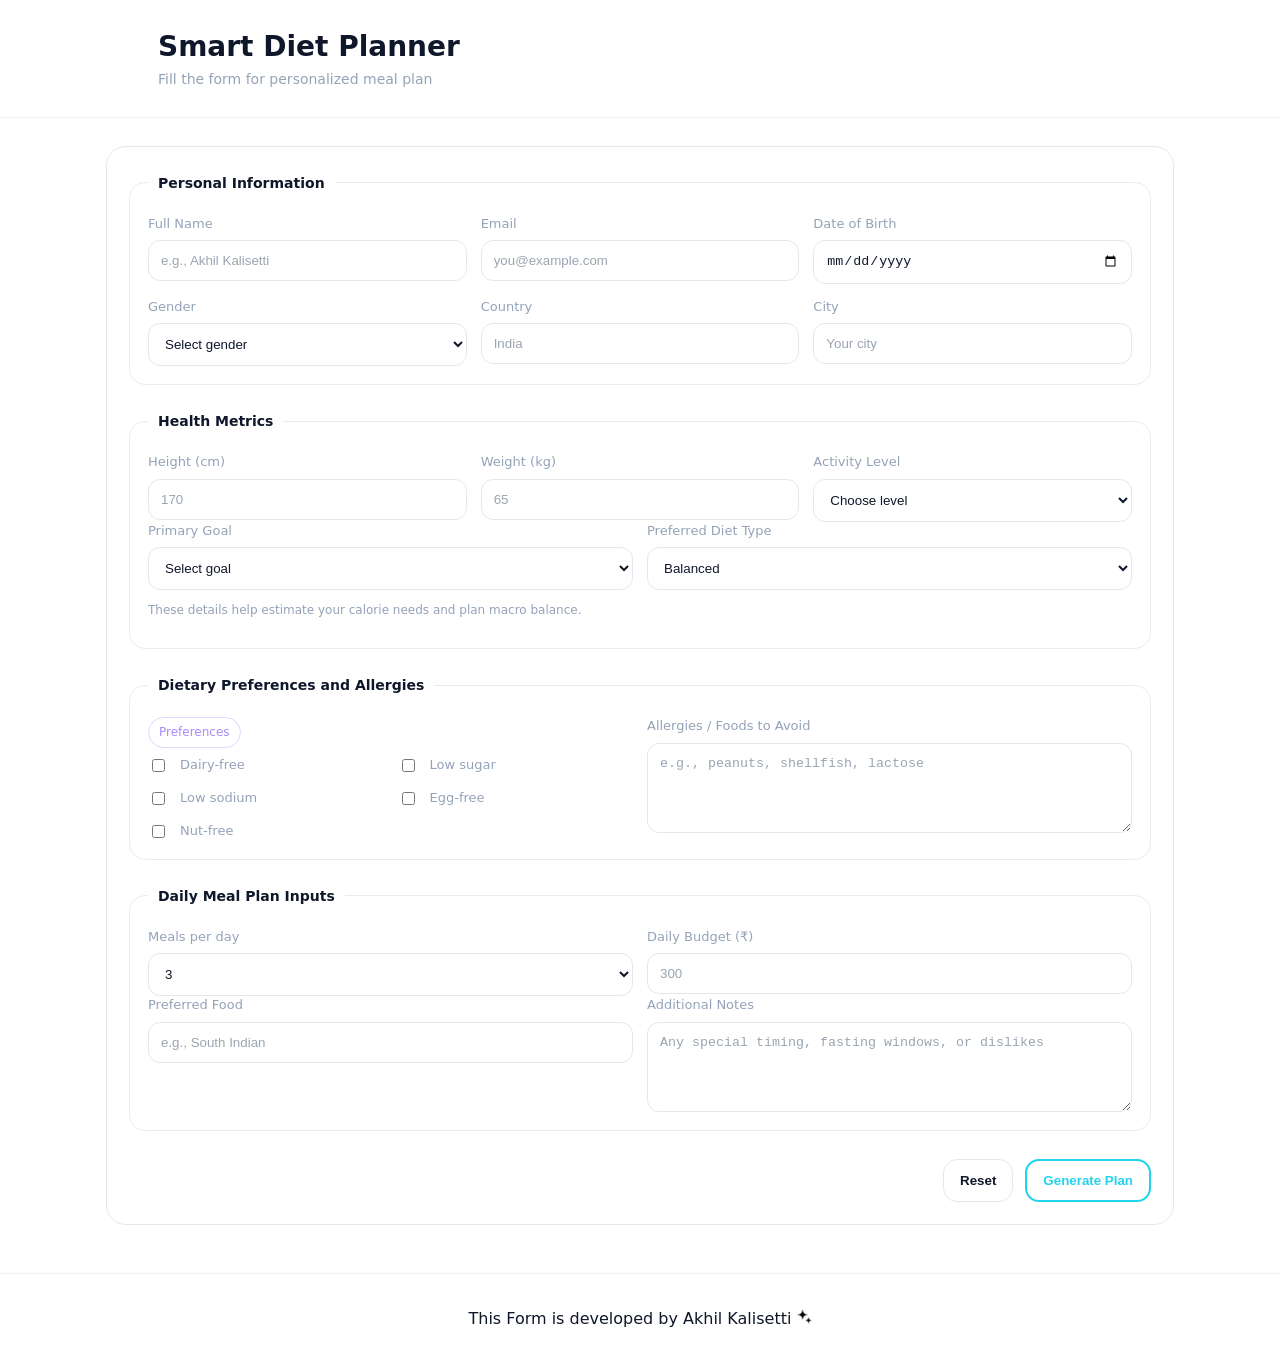
<file: index.html>
<!DOCTYPE html>
<html lang="en">
<head>
  <meta charset="UTF-8" />
  <meta name="viewport" content="width=device-width, initial-scale=1" />
  <title>Diet Plan Form</title>
  <link rel="icon" type="image/x-icon" href="/christmas-stars.png">
  <link rel="stylesheet" href="diet.css" />
</head>
<body>
  <!-- Header -->
  <header>
    <div class="container">
      <div class="brand">
        <div class="logo" aria-hidden="true"></div>
        <div>
          <div class="title">Smart Diet Planner</div>
          <div class="subtitle">Fill the form for personalized meal plan</div>
        </div>
      </div>
    </div>
  </header>

  <!-- Main -->
  <main>
    <div class="container">
      <div class="card">
        <form action="#" method="post">

          <!-- Personal Information -->
          <fieldset>
            <legend>Personal Information</legend>
            <div class="grid grid-3">
              <div class="form-row">
                <label for="fullName">Full Name</label>
                <input id="fullName" name="fullName" type="text" placeholder="e.g., Akhil Kalisetti" required />
              </div>
              <div class="form-row">
                <label for="email">Email</label>
                <input id="email" name="email" type="email" placeholder="you@example.com" required />
              </div>
              <div class="form-row">
                <label for="dob">Date of Birth</label>
                <input id="dob" name="dob" type="date" required />
              </div>
              <div class="form-row">
                <label for="gender">Gender</label>
                <select id="gender" name="gender" required>
                  <option value="" selected disabled>Select gender</option>
                  <option>Male</option>
                  <option>Female</option>
                  <option>Non-binary</option>
                  <option>Prefer not to say</option>
                </select>
              </div>
              <div class="form-row">
                <label for="country">Country</label>
                <input id="country" name="country" type="text" placeholder="India" />
              </div>
              <div class="form-row">
                <label for="city">City</label>
                <input id="city" name="city" type="text" placeholder="Your city" />
              </div>
            </div>
          </fieldset>

          <!-- Health Metrics -->
          <fieldset>
            <legend>Health Metrics</legend>
            <div class="grid grid-3">
              <div class="form-row">
                <label for="height">Height (cm)</label>
                <input id="height" name="height" type="number" min="100" max="250" placeholder="170" required />
              </div>
              <div class="form-row">
                <label for="weight">Weight (kg)</label>
                <input id="weight" name="weight" type="number" min="30" max="250" placeholder="65" required />
              </div>
              <div class="form-row">
                <label for="activity">Activity Level</label>
                <select id="activity" name="activity" required>
                  <option value="" selected disabled>Choose level</option>
                  <option>Sedentary (little or no exercise)</option>
                  <option>Light (1-3 days/week)</option>
                  <option>Moderate (3-5 days/week)</option>
                  <option>Active (6-7 days/week)</option>
                  <option>Very Active (intense or physical job)</option>
                </select>
              </div>
            </div>
            <div class="grid grid-2">
              <div class="form-row">
                <label for="goal">Primary Goal</label>
                <select id="goal" name="goal" required>
                  <option value="" selected disabled>Select goal</option>
                  <option>Weight Loss</option>
                  <option>Maintenance</option>
                  <option>Muscle Gain</option>
                  <option>Improve Energy</option>
                </select>
              </div>
              <div class="form-row">
                <label for="dietType">Preferred Diet Type</label>
                <select id="dietType" name="dietType">
                  <option>Balanced</option>
                  <option>Vegetarian</option>
                  <option>Vegan</option>
                  <option>Low Carb</option>
                  <option>High Protein</option>
                  <option>Mediterranean</option>
                </select>
              </div>
            </div>
            <p class="hint">These details help estimate your calorie needs and plan macro balance.</p>
          </fieldset>

          <!-- Dietary Preferences & Allergies -->
          <fieldset>
            <legend>Dietary Preferences and Allergies</legend>
            <div class="grid grid-2">
              <div>
                <div class="row" style="margin-bottom:8px"><span class="tag">Preferences</span></div>
                <div class="grid grid-2">
                  <label class="row"><input type="checkbox" name="pref" value="dairy-free"> Dairy-free</label>
                  <label class="row"><input type="checkbox" name="pref" value="low-sugar"> Low sugar</label>
                  <label class="row"><input type="checkbox" name="pref" value="low-sodium"> Low sodium</label>
                  <label class="row"><input type="checkbox" name="pref" value="egg-free"> Egg-free</label>
                  <label class="row"><input type="checkbox" name="pref" value="nut-free"> Nut-free</label>
                </div>
              </div>
              <div class="form-row">
                <label for="allergies">Allergies / Foods to Avoid</label>
                <textarea id="allergies" name="allergies" placeholder="e.g., peanuts, shellfish, lactose"></textarea>
              </div>
            </div>
          </fieldset>

          <!-- Daily Meal Plan -->
          <fieldset>
            <legend>Daily Meal Plan Inputs</legend>
            <div class="grid grid-2">
              <div class="form-row">
                <label for="mealsPerDay">Meals per day</label>
                <select id="mealsPerDay" name="mealsPerDay">
                  <option>3</option>
                  <option>4</option>
                  <option>5</option>
                  <option>6</option>
                </select>
              </div>
              <div class="form-row">
                <label for="budget">Daily Budget (₹)</label>
                <input id="budget" name="budget" type="number" min="0" step="10" placeholder="300" />
              </div>
            </div>
            <div class="grid grid-2">
              <div class="form-row">
                <label for="cuisine">Preferred Food</label>
                <input id="cuisine" name="cuisine" type="text" placeholder="e.g., South Indian" />
              </div>
              <div class="form-row">
                <label for="notes">Additional Notes</label>
                <textarea id="notes" name="notes" placeholder="Any special timing, fasting windows, or dislikes"></textarea>
              </div>
            </div>
          </fieldset>

          <!-- Actions -->
          <div class="actions">
            <button type="reset" class="btn">Reset</button>
            <button type="submit" class="btn primary">Generate Plan</button>
          </div>
        </form>
      </div>
    </div>
  </main>
   <footer>
     <p><center>This Form is developed by Akhil Kalisetti <img aria-label="footer-star-icon" src="./christmas-stars.png" height="15px" width="15px"/></center></p>
  </footer>
 
</body>
</html>
</file>
<file: diet.css>
:root{
  --bg: transparent;
  --card: transparent;
  --muted: #94a3b8;
  --text: #0f172a; /* Dark text since no background */
  --accent: #22d3ee;
  --accent-2: #a78bfa;
  --ring: #38bdf8;
  --ok: #34d399;
  --warn: #fb7185;
  --shadow: none;
  --radius: 20px;
}

*{ box-sizing: border-box; }
html,body{ height:100%; }
body{
  margin:0; 
  font-family: ui-sans-serif, system-ui, -apple-system, Segoe UI, Roboto, "Helvetica Neue", Arial;
  background: none;
  color: var(--text);
  line-height: 1.35;
}

header, footer{
  position: relative;
  background: none;
  border-bottom: 1px solid rgba(148,163,184,.15);
}
header{ padding: 28px 20px; }
footer{ padding: 18px 20px; border-top: 1px solid rgba(148,163,184,.15); border-bottom: none; }

.container{ max-width: 1100px; margin: 0 auto; padding: 0 16px; }

.brand{ display:flex; align-items:center; gap:12px; }
.logo{ width:40px; height:40px; border-radius:12px; background: none; }
.title{ font-size: clamp(20px, 3vw, 28px); font-weight: 800; }
.subtitle{ color: var(--muted); font-size: 14px; margin-top:4px; }

main{ padding: 28px 0 48px; }

.card{
  background: none;
  border: 1px solid rgba(148,163,184,.25);
  border-radius: var(--radius);
  padding: 22px;
  box-shadow: none;
}

form{ display: grid; gap: 22px; }

fieldset{
  border: 1px solid rgba(148,163,184,.22);
  padding: 18px; border-radius: 16px; margin: 0;
}
legend{
  padding: 0 10px; font-weight: 700; color: var(--text);
  background: none;
  border-radius: 999px; font-size: 14px; line-height: 28px; height: 28px; display: inline-block;
}

.grid{ display:grid; gap:14px; }
.grid-2{ grid-template-columns: repeat(2, minmax(0,1fr)); }
.grid-3{ grid-template-columns: repeat(3, minmax(0,1fr)); }
@media (max-width: 800px){ .grid-2, .grid-3{ grid-template-columns: 1fr; } }

.form-row{ display:flex; flex-direction:column; gap:8px; }
label{ font-size: 13px; color: var(--muted); }
input[type="text"], input[type="number"], input[type="email"], input[type="date"], select, textarea{
  width: 100%; padding: 12px 12px; border-radius: 12px; border: 1px solid rgba(148,163,184,.25);
  background: none; color: var(--text); outline: none;
  transition: border-color .2s, box-shadow .2s, background .2s;
}

textarea{ min-height: 90px; resize: vertical; }

input::placeholder, textarea::placeholder{ color: #9aa5b1; }

input:focus, select:focus, textarea:focus{
  border-color: var(--ring); box-shadow: 0 0 0 4px rgba(56,189,248,.15);
}

.hint{ font-size: 12px; color: var(--muted); }

.row{ display:flex; gap:12px; align-items:center; flex-wrap: wrap; }
.tag{
  display:inline-flex; align-items:center; gap:6px; padding:6px 10px; border-radius: 999px;
  background: none; border:1px solid rgba(167,139,250,.35);
  font-size: 12px; color: var(--accent-2);
}

.actions{ display:flex; gap:12px; justify-content:flex-end; padding-top: 6px; }
.btn{
  padding: 12px 16px; border-radius: 14px; border: 1px solid rgba(148,163,184,.25);
  background: none; color: var(--text); cursor: pointer; font-weight: 700;
  transition: transform .06s ease, box-shadow .15s ease;
}
.btn.primary{ background: none; border: 2px solid var(--accent); color: var(--accent); }
.btn:hover{ transform: translateY(-1px); box-shadow: none; }

footer .container{ display:flex; align-items:center; justify-content:space-between; gap: 12px; flex-wrap: wrap; }
.foot-left{ display:flex; align-items:center; gap:10px; }
.dot{ width:8px; height:8px; border-radius:999px; background: var(--ok); }
.foot-links{ display:flex; gap:16px; }
.foot-links a{ color: var(--muted); text-decoration:none; font-size: 14px; }
.foot-links a:hover{ color:#000; }
</file>
